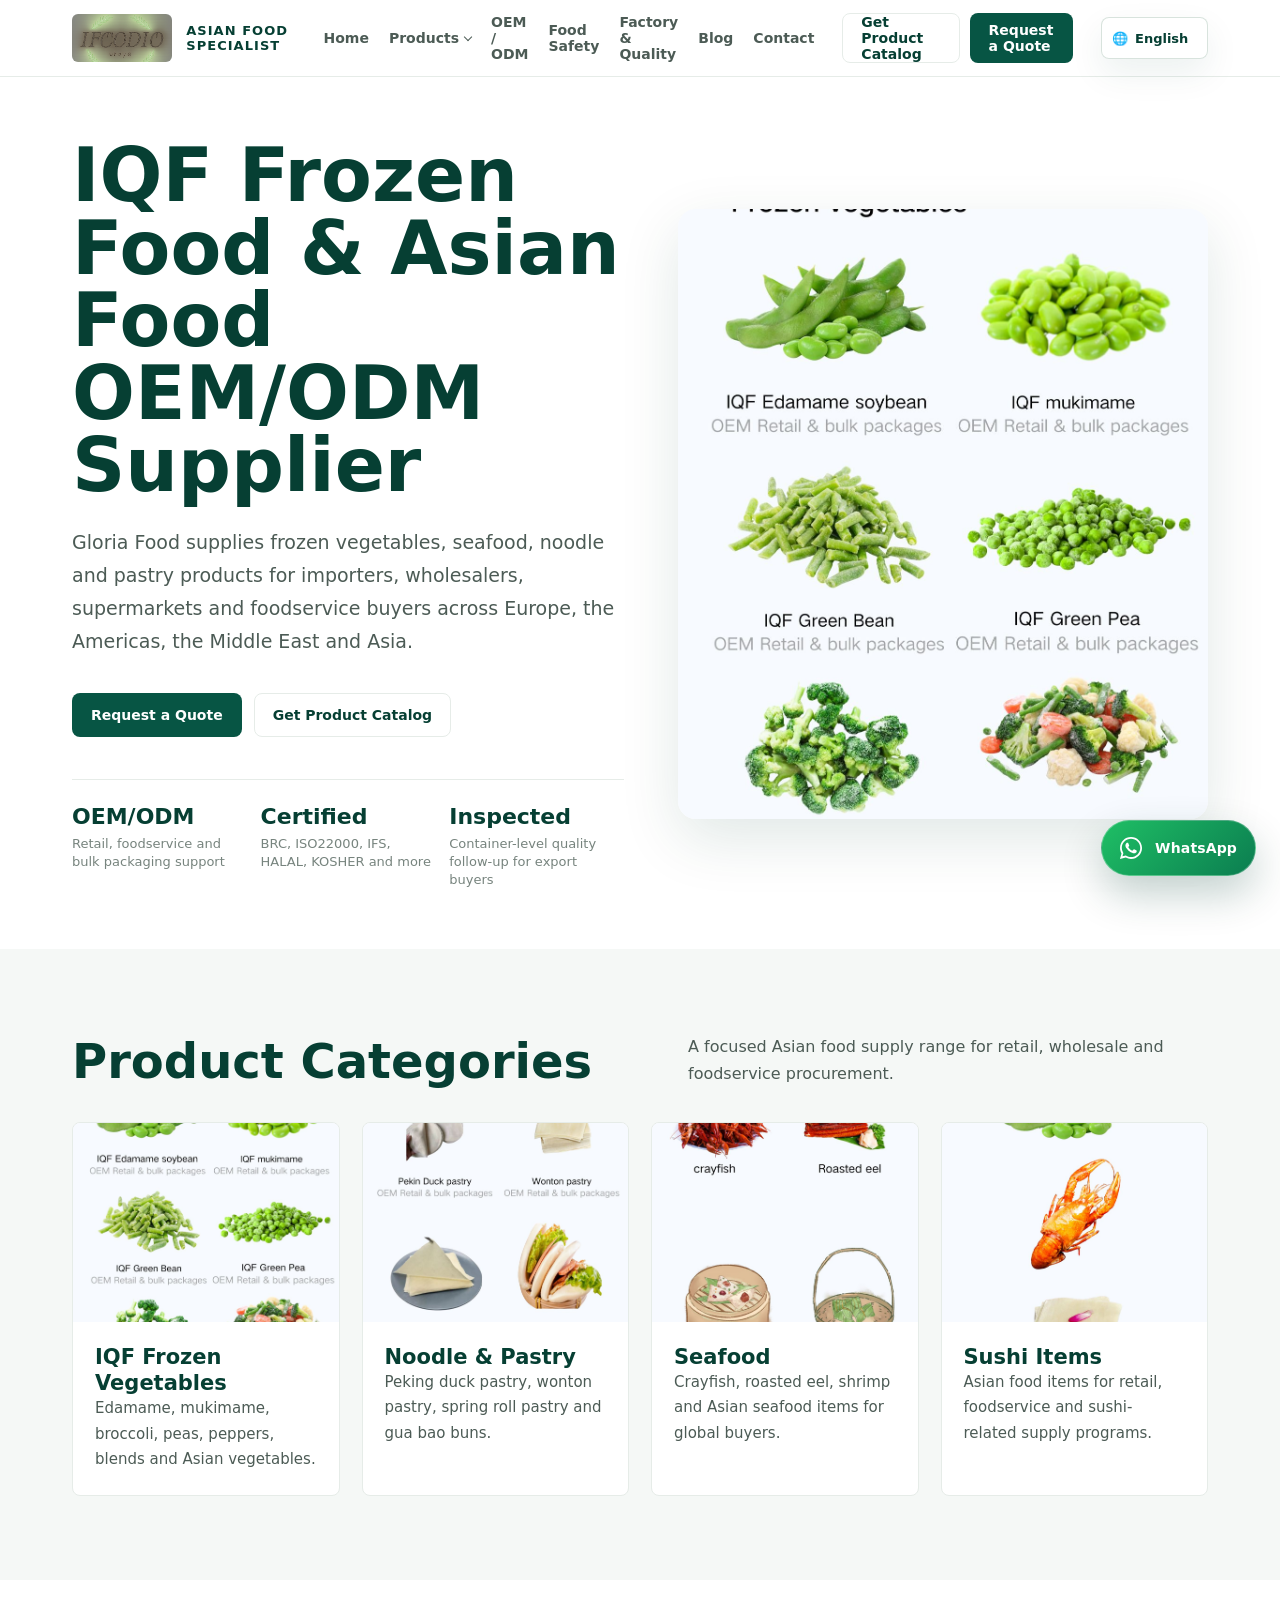
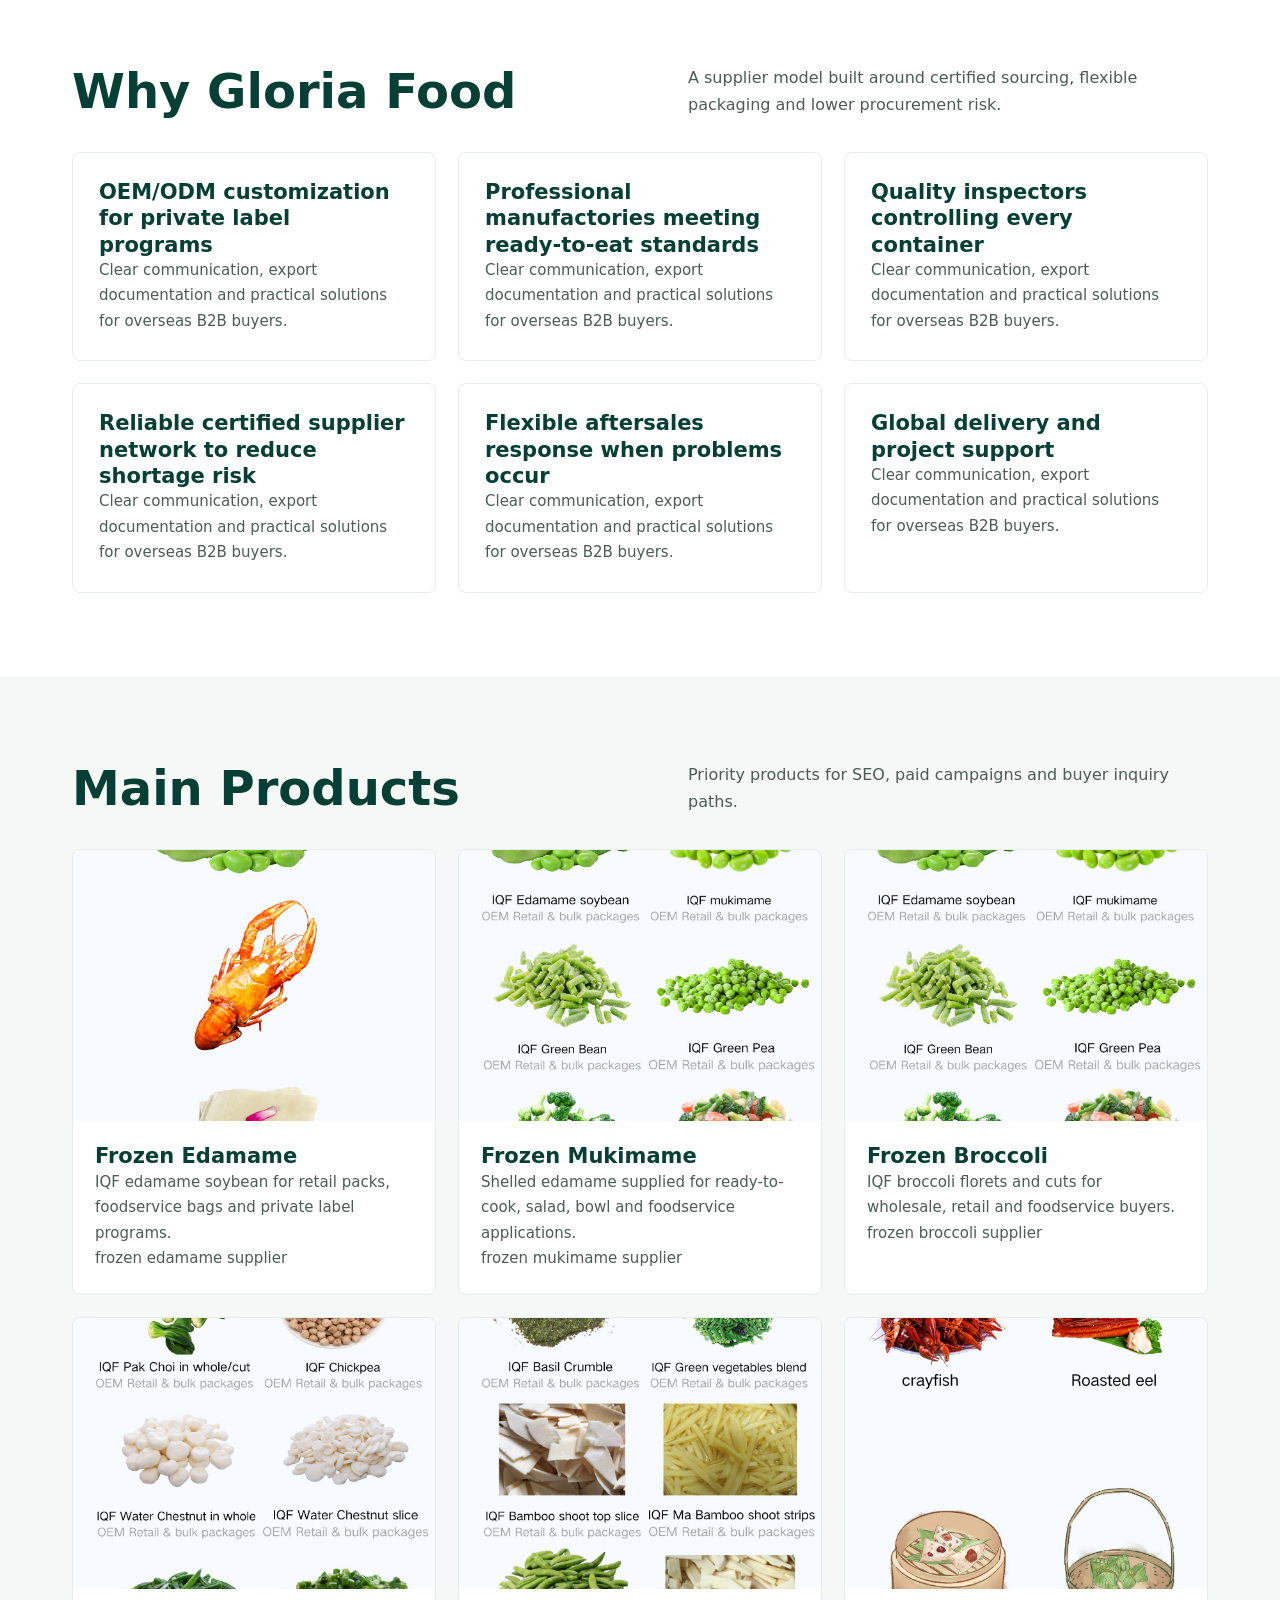
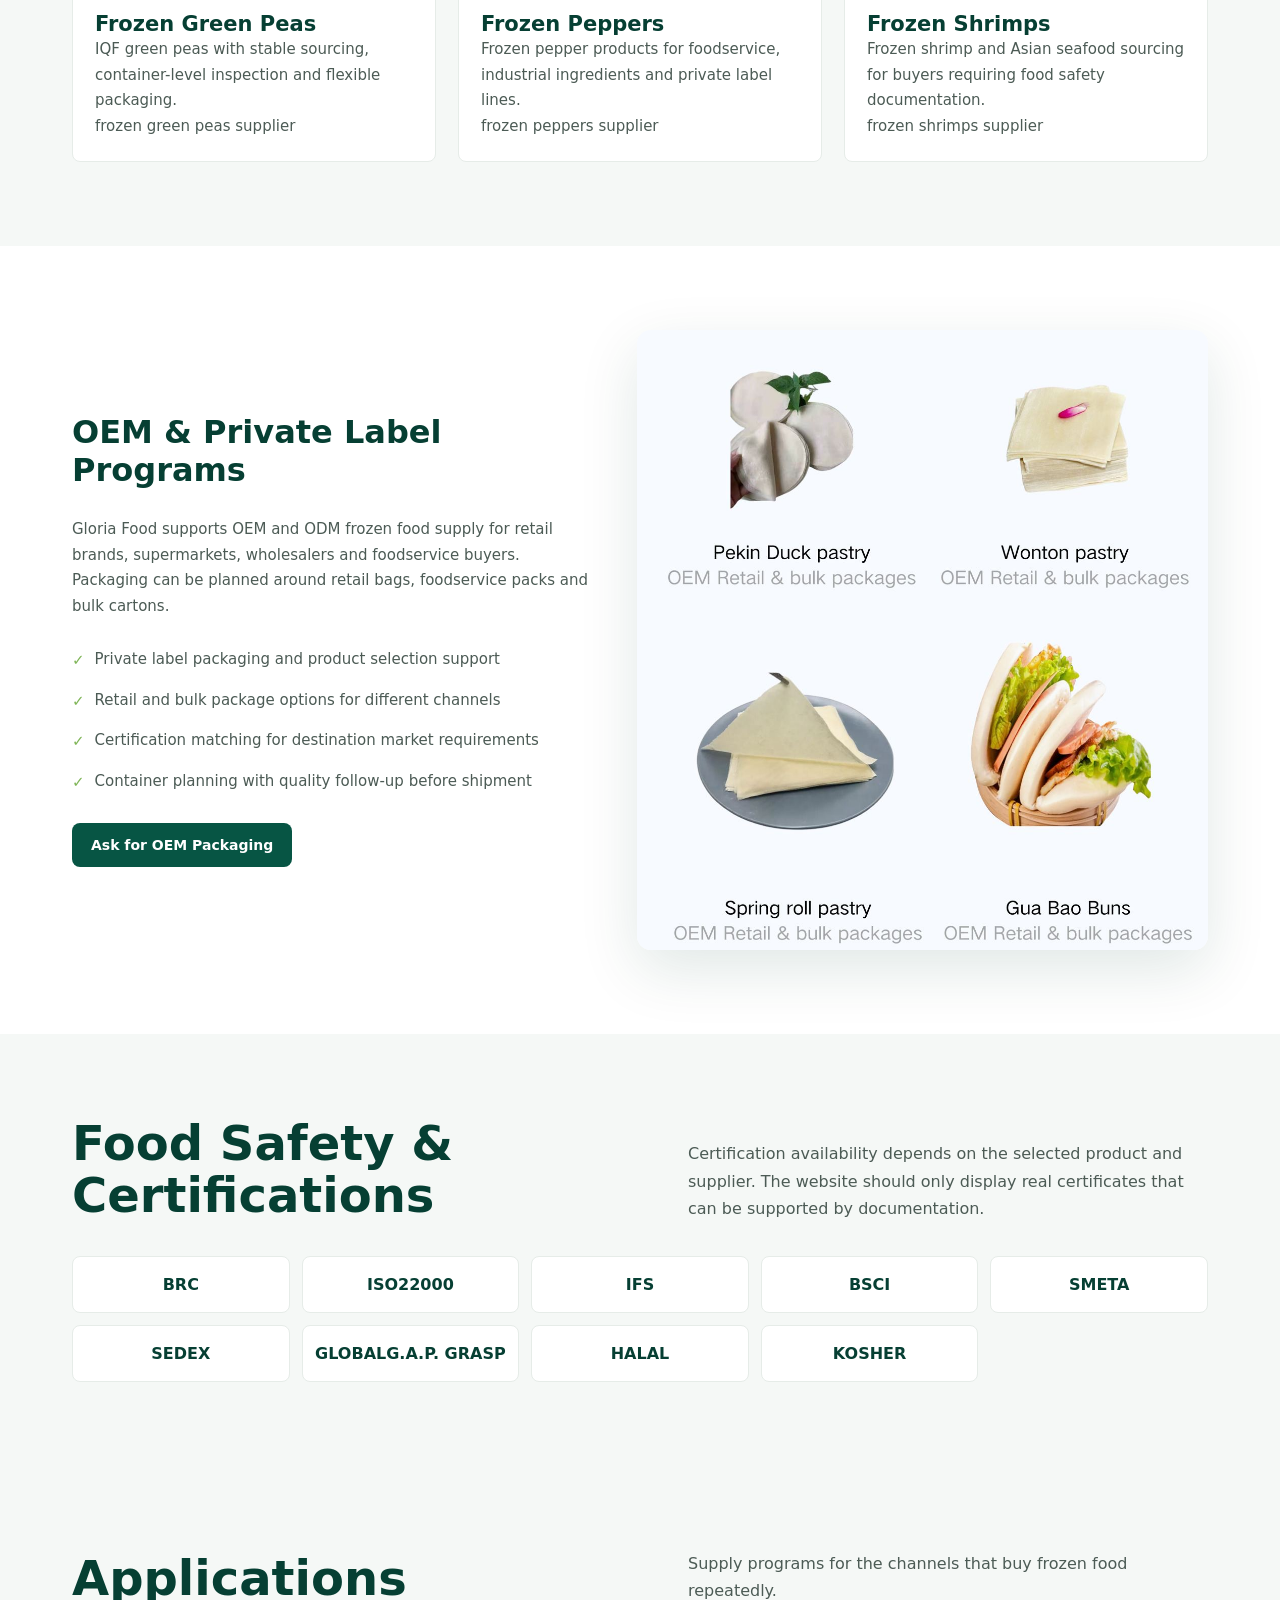
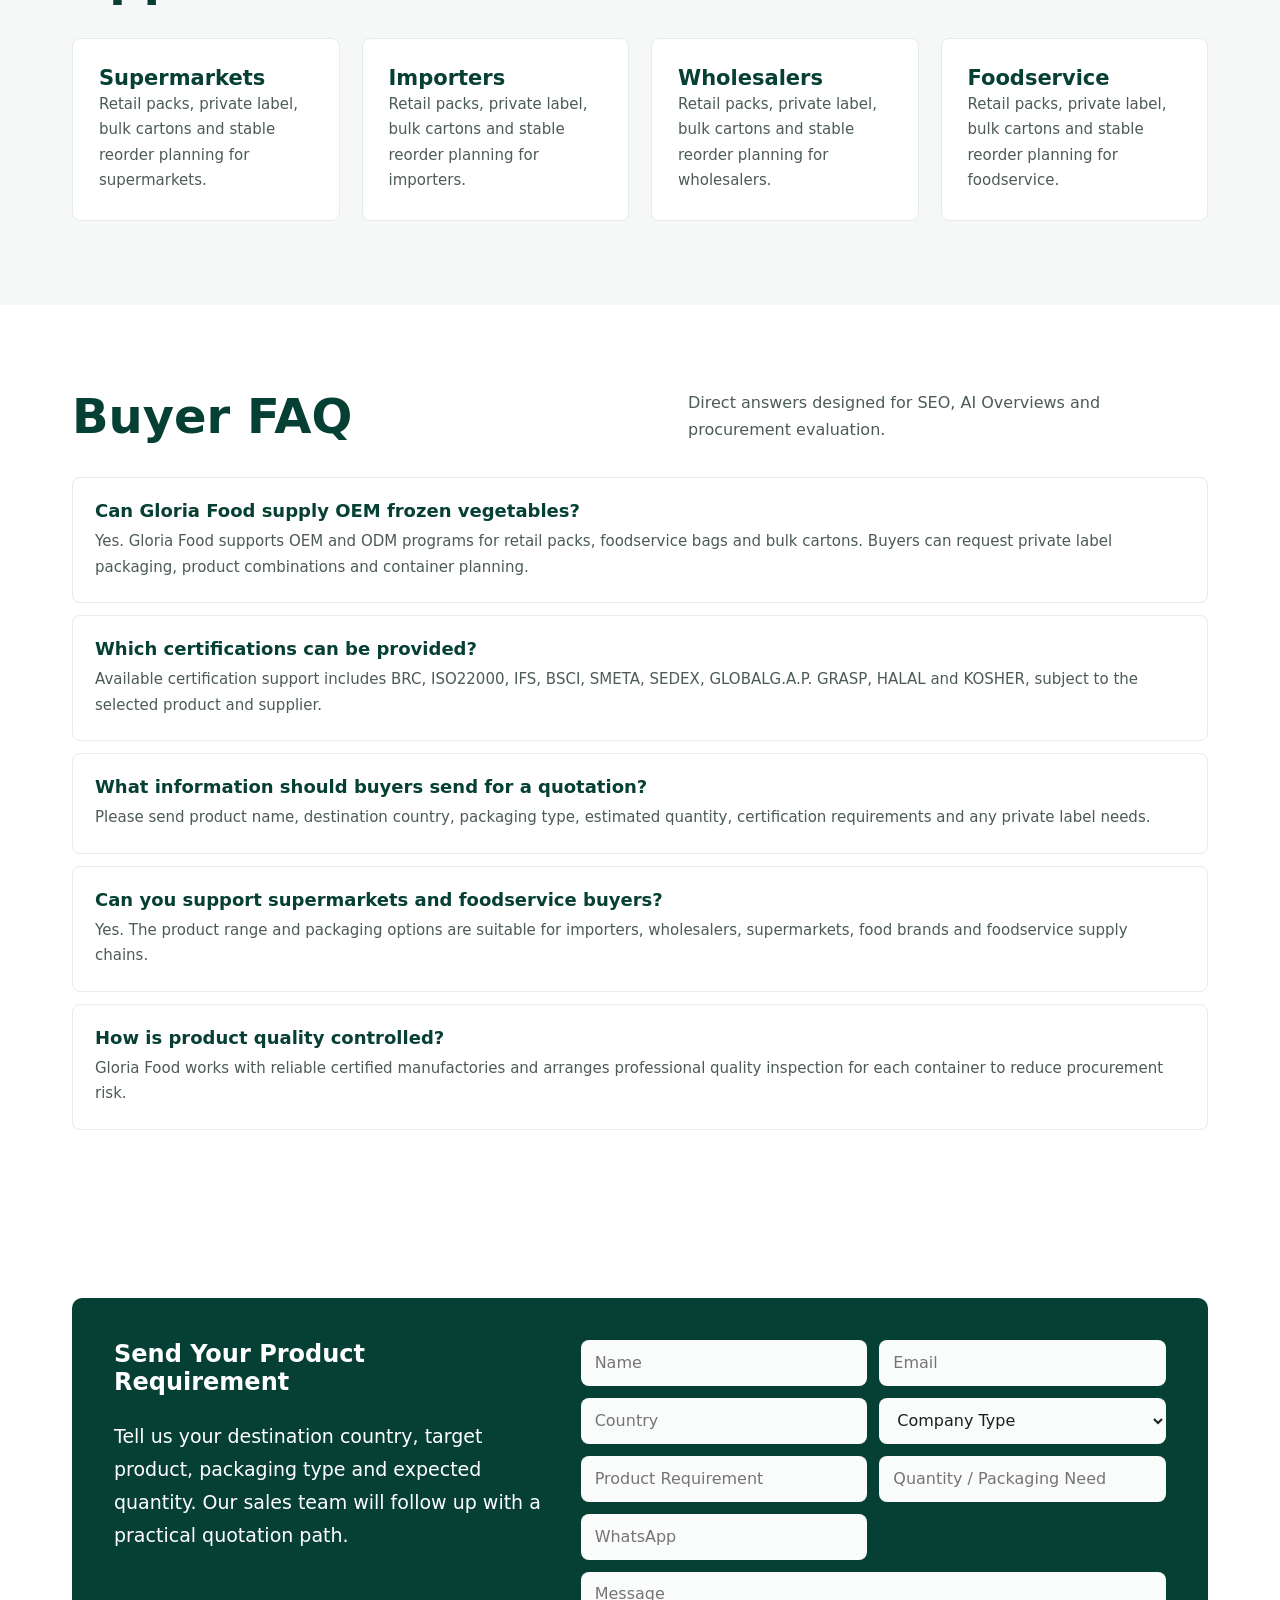
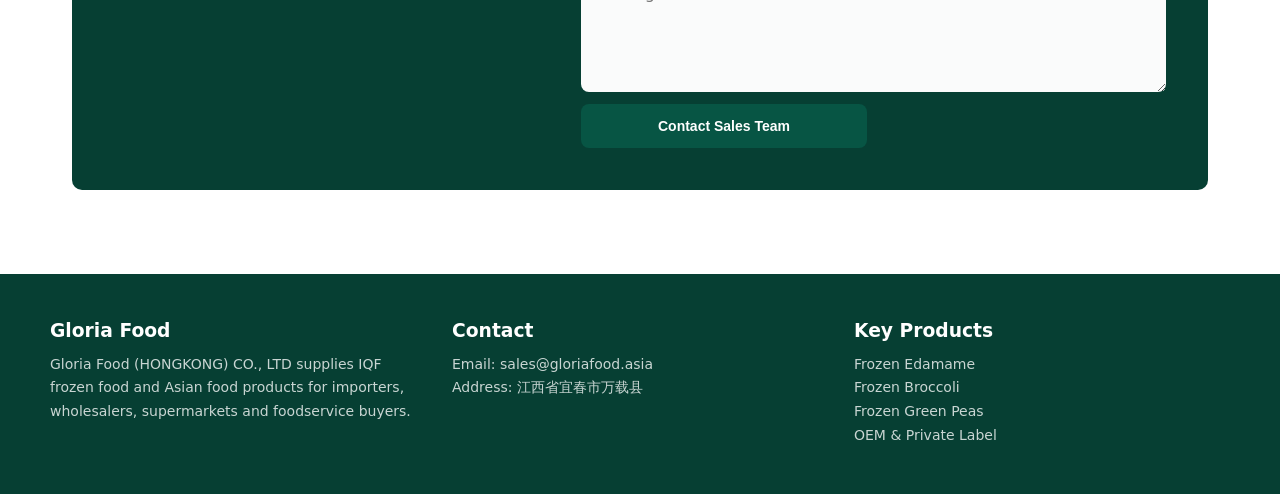
<file: index.html>
<!doctype html>
<html lang="en">
  <head>
    <meta charset="UTF-8" />
    <meta name="viewport" content="width=device-width, initial-scale=1.0" />
    <title>Gloria Food | IQF Frozen Food & Asian Food OEM/ODM Supplier</title>
    <meta
      name="description"
      content="Gloria Food supplies IQF frozen vegetables, Asian food, seafood, noodle and pastry products for importers, wholesalers, supermarkets and foodservice buyers."
    />
    <script>
      window.GLORIA_BASE_PATH = window.location.hostname.endsWith("github.io") ? "/improved" : "";
      document.write('<link rel="stylesheet" href="' + window.GLORIA_BASE_PATH + '/styles.css" />');
    </script>
  </head>
  <body>
    <div id="app"></div>
    <script>
      document.write('<script src="' + window.GLORIA_BASE_PATH + '/app.js"><\/script>');
    </script>
  </body>
</html>
</file>
